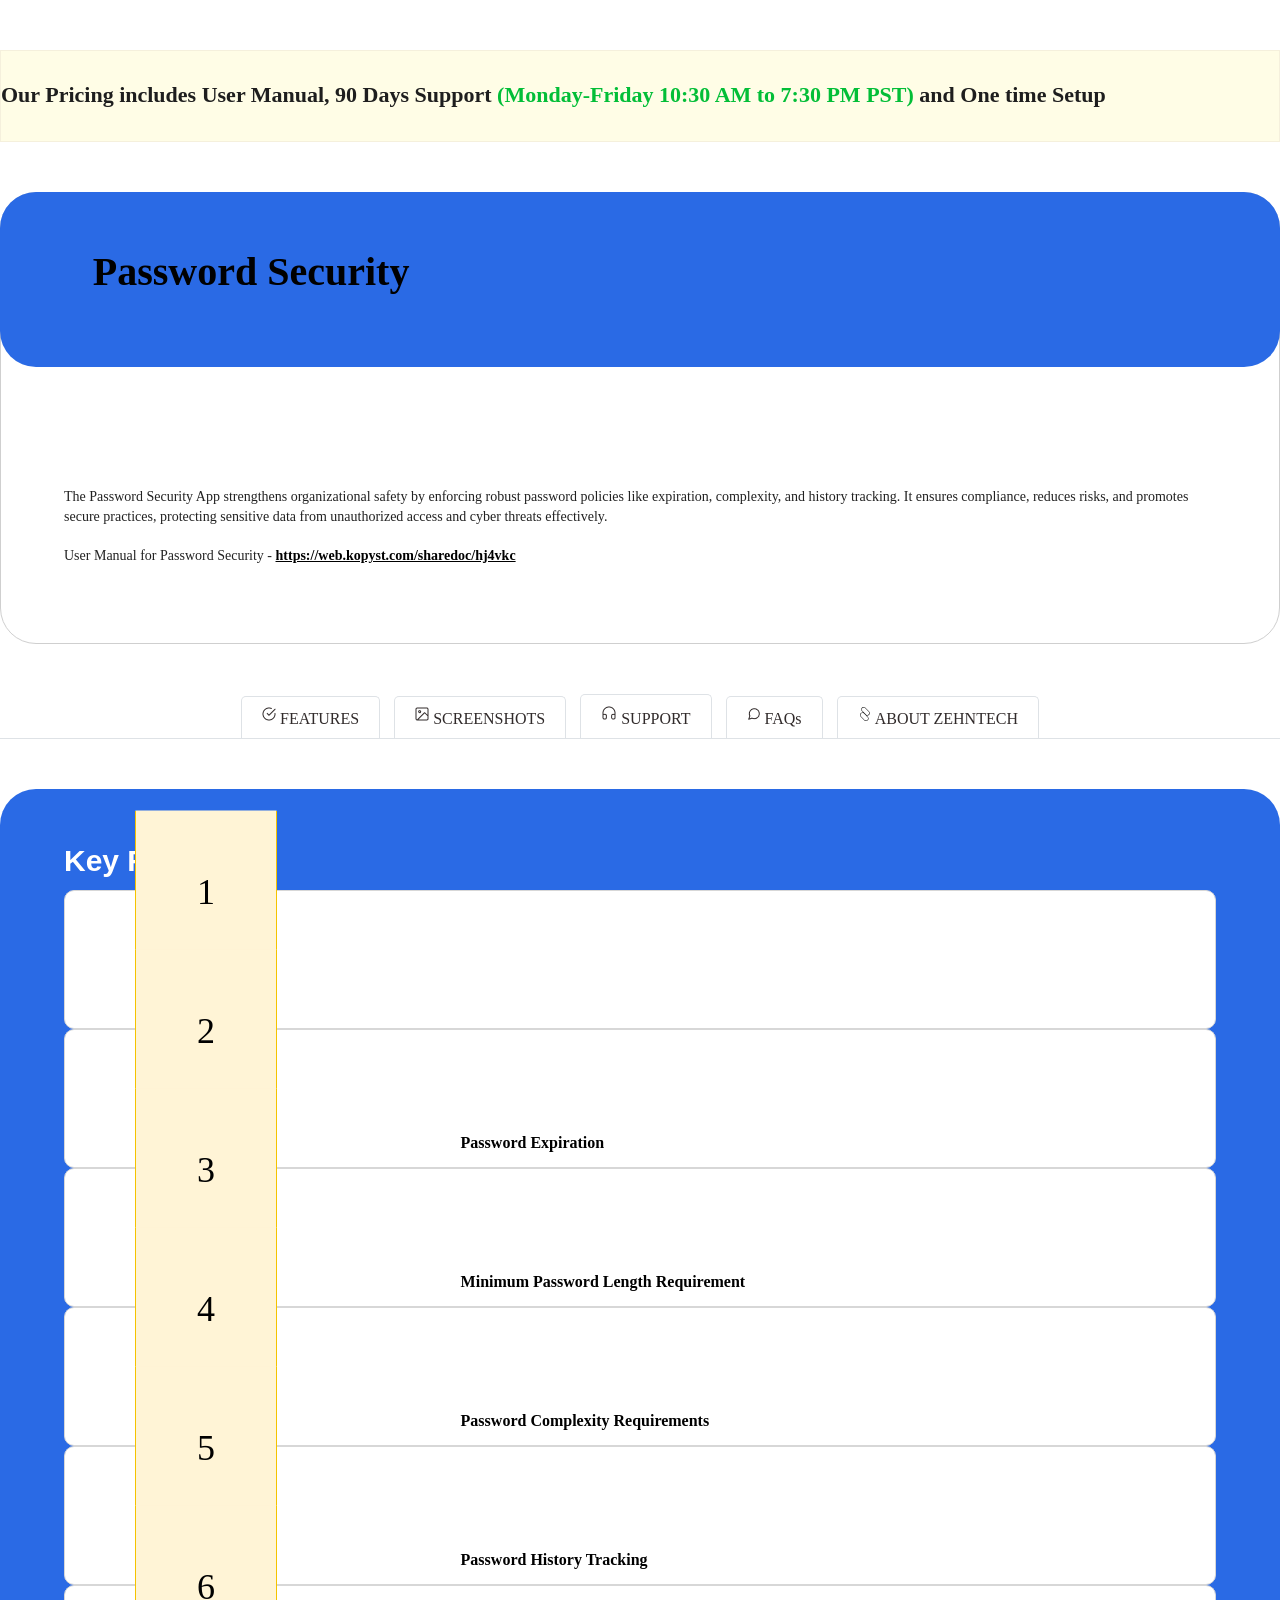
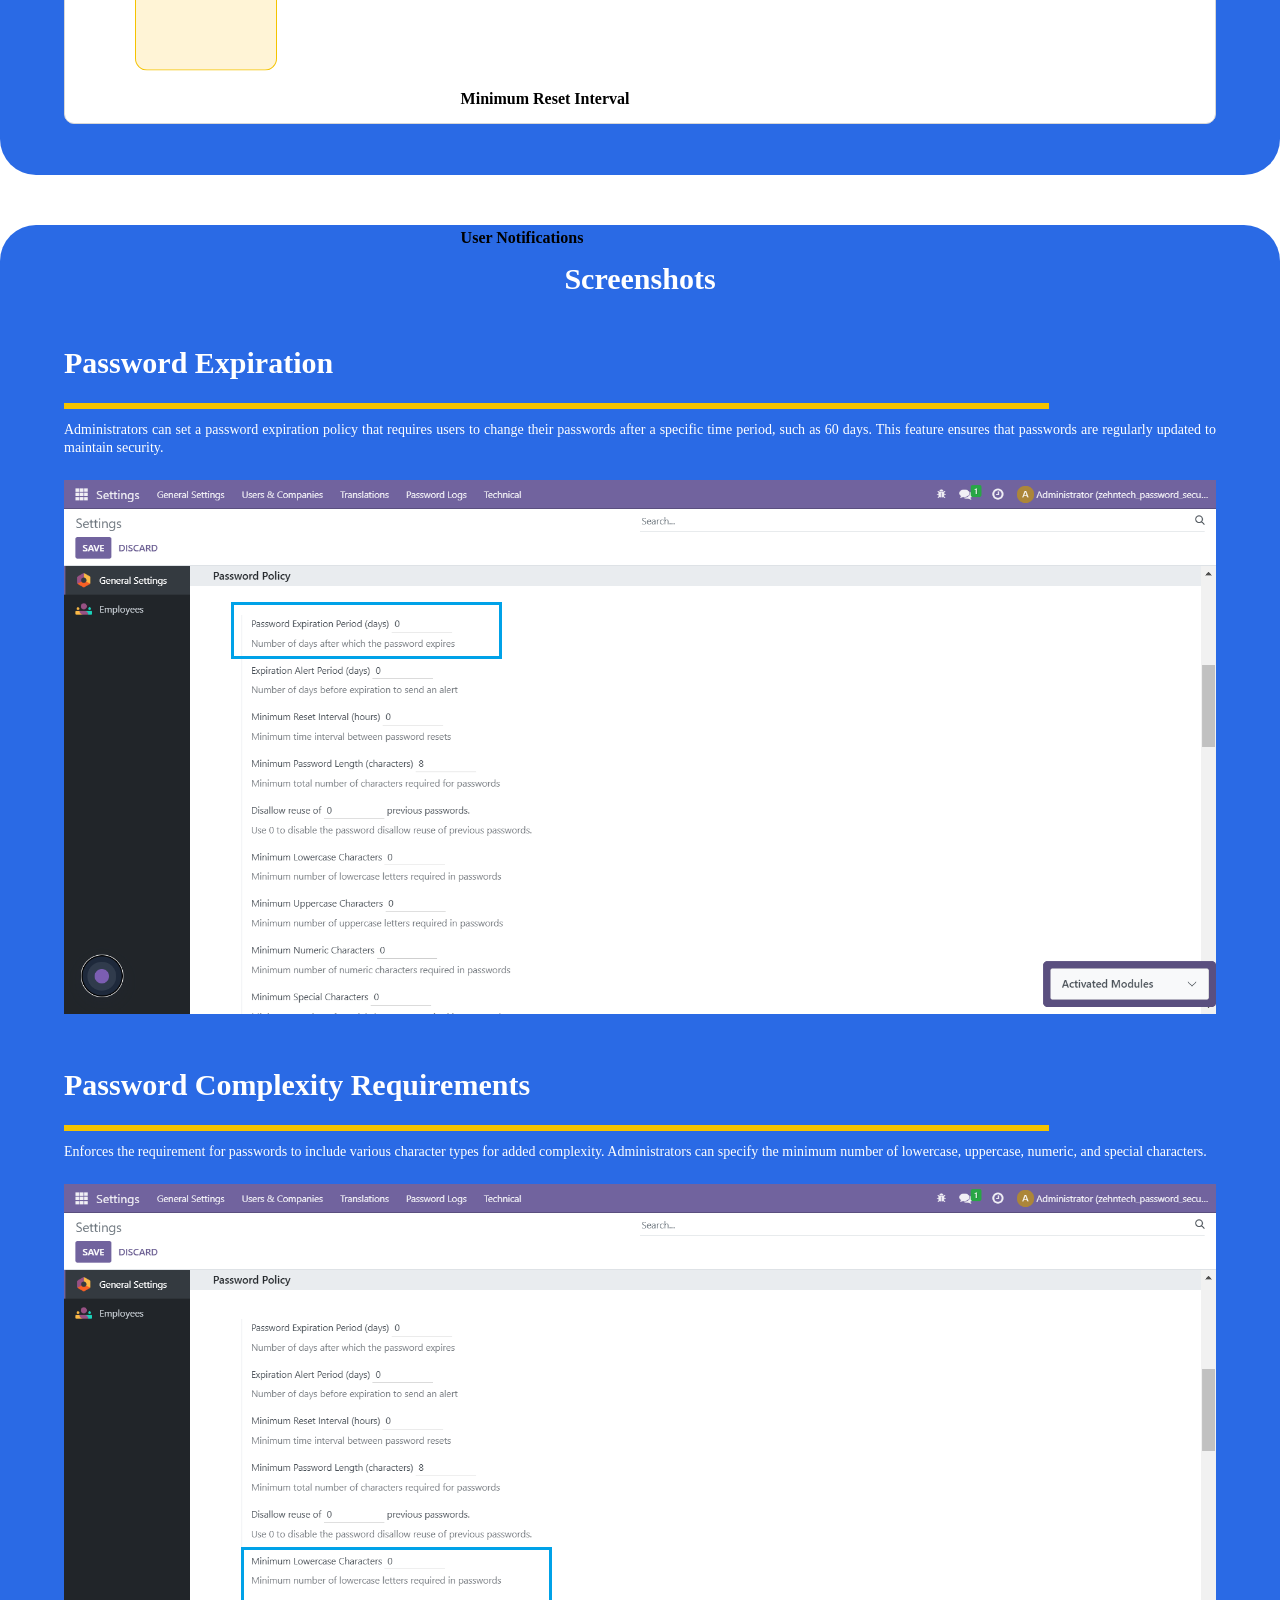
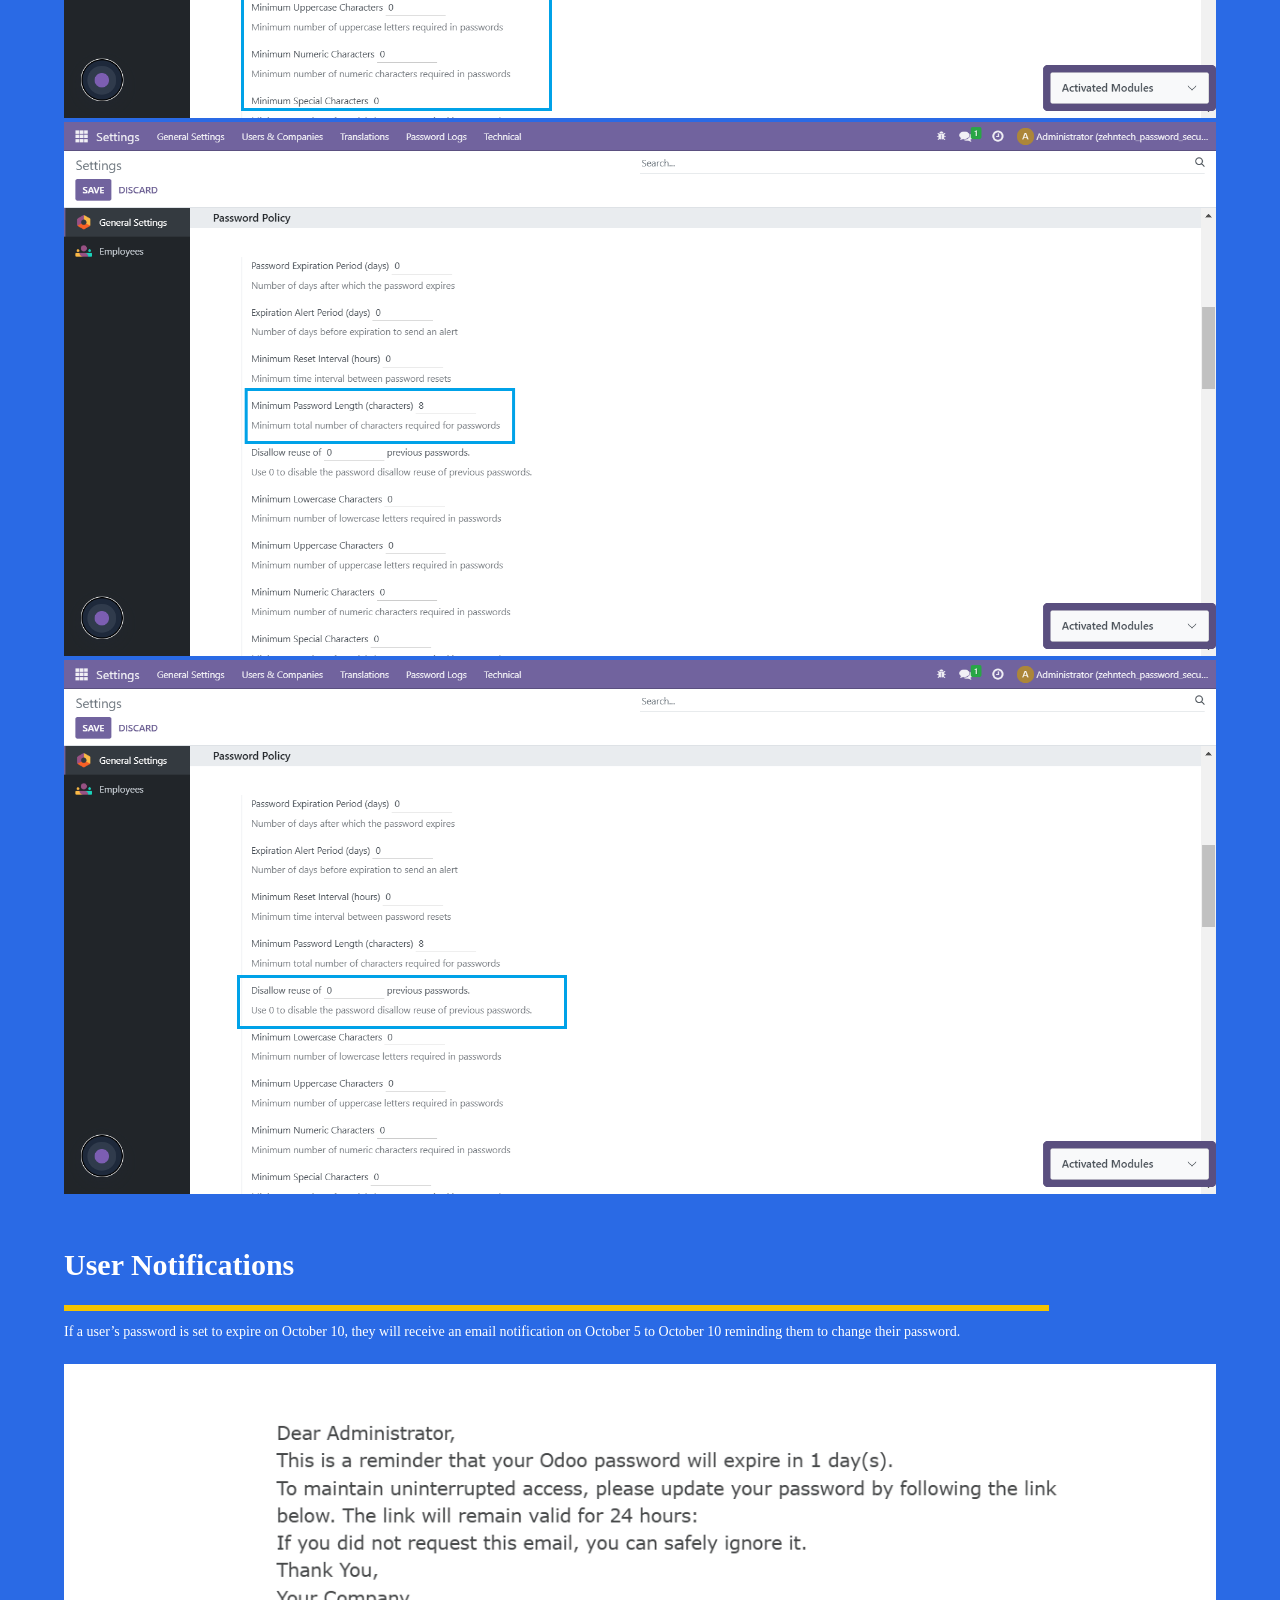
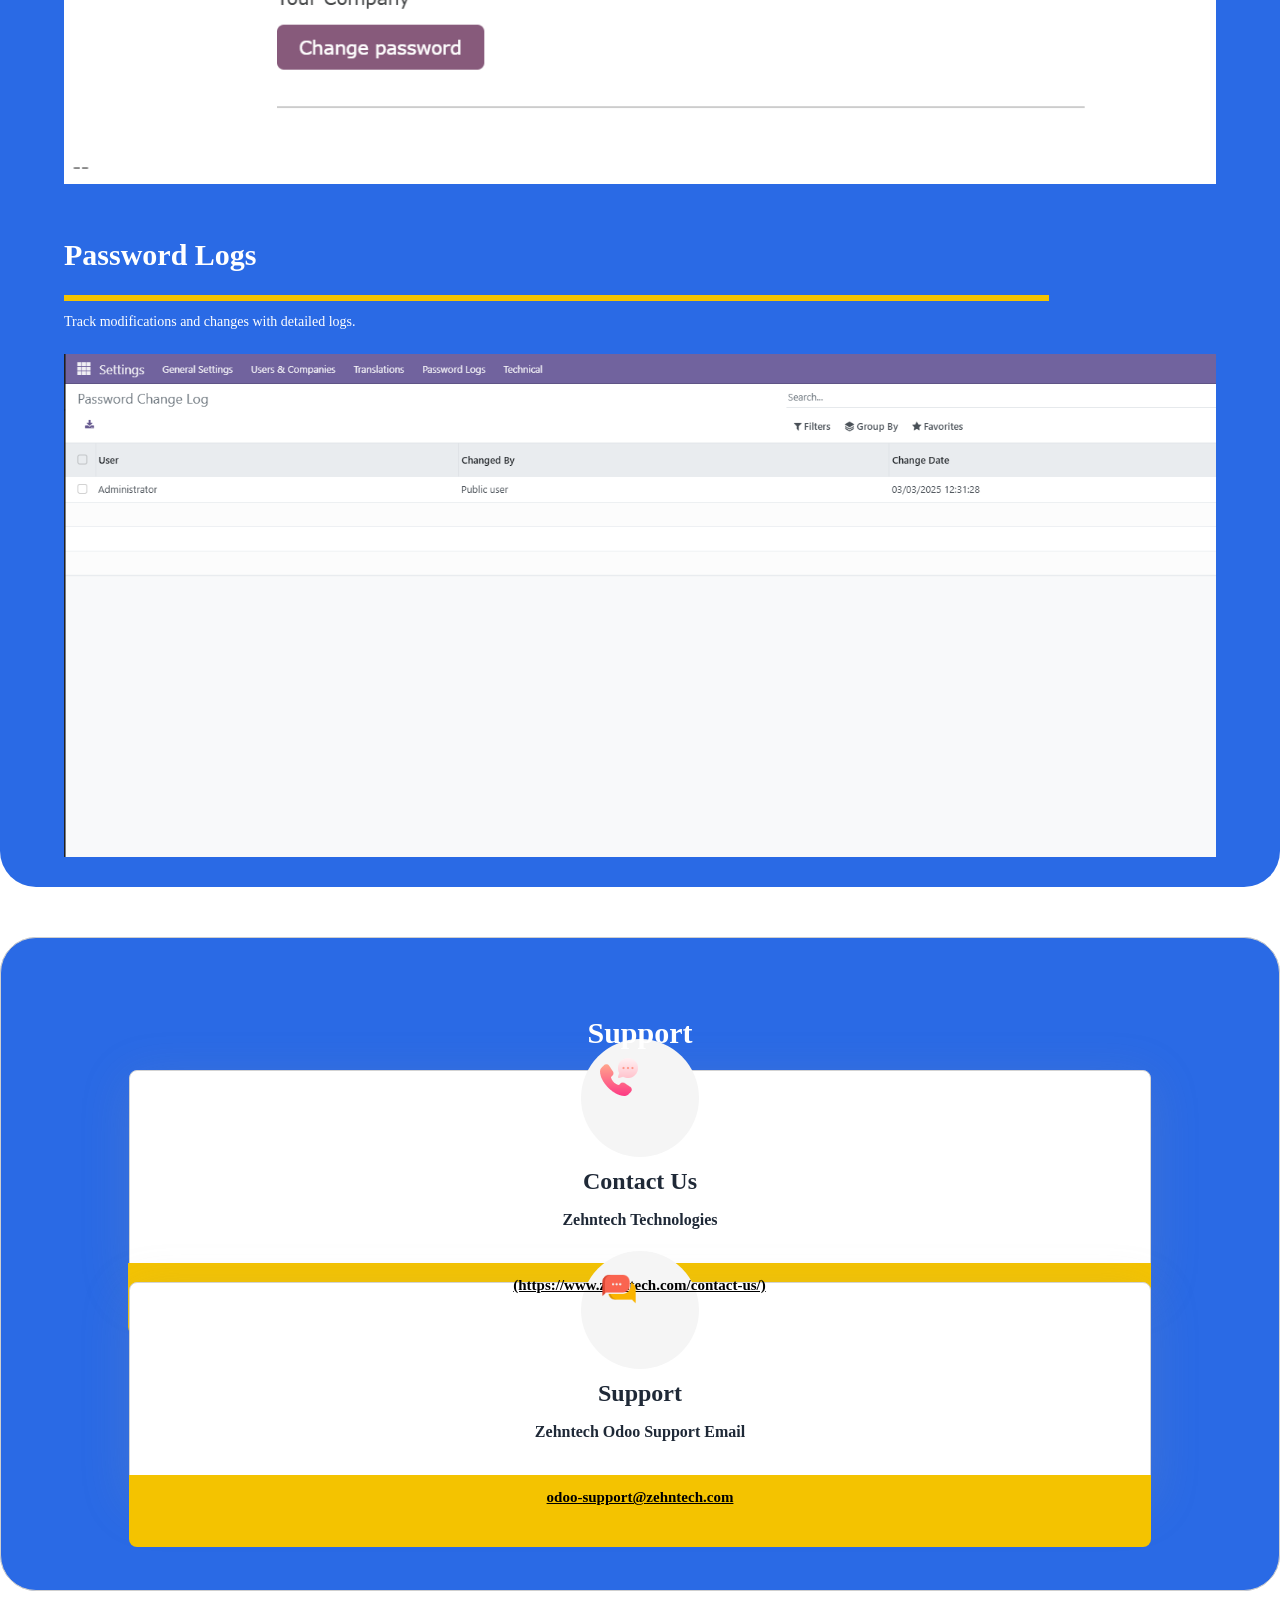
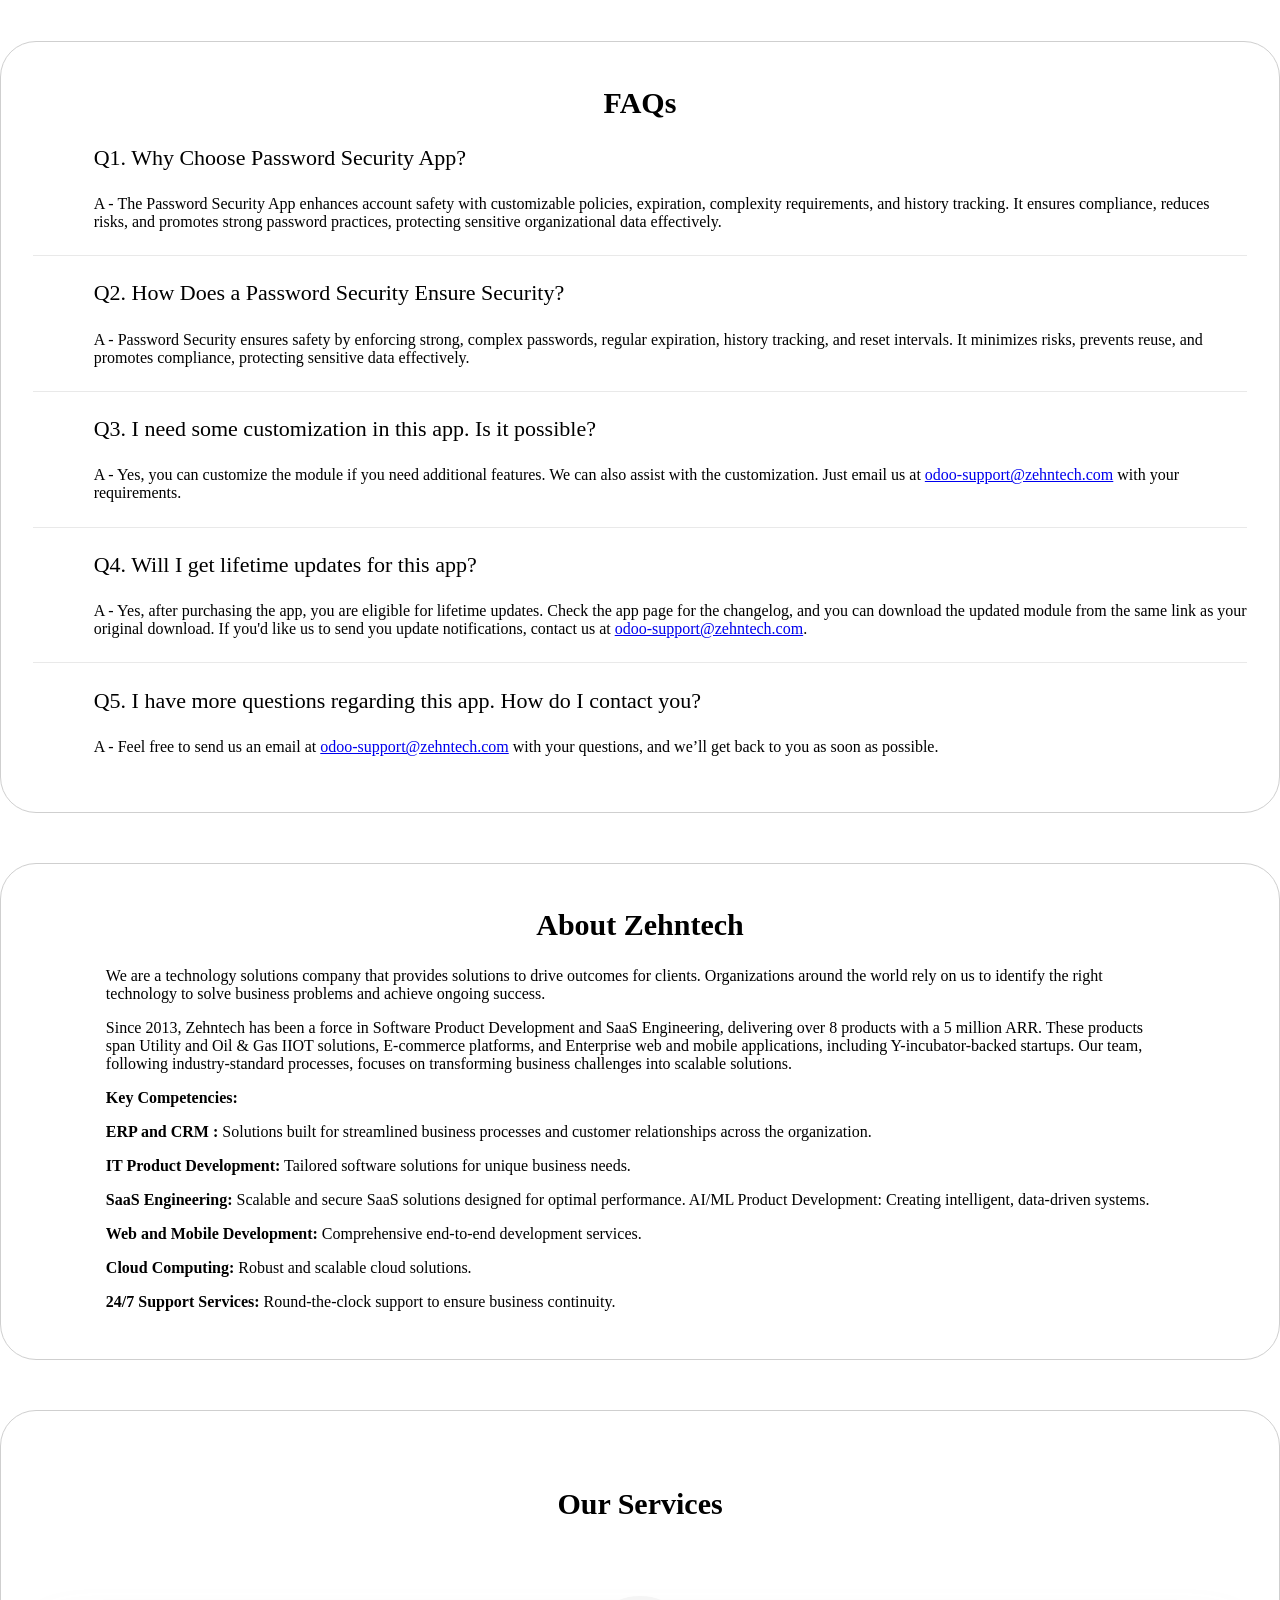
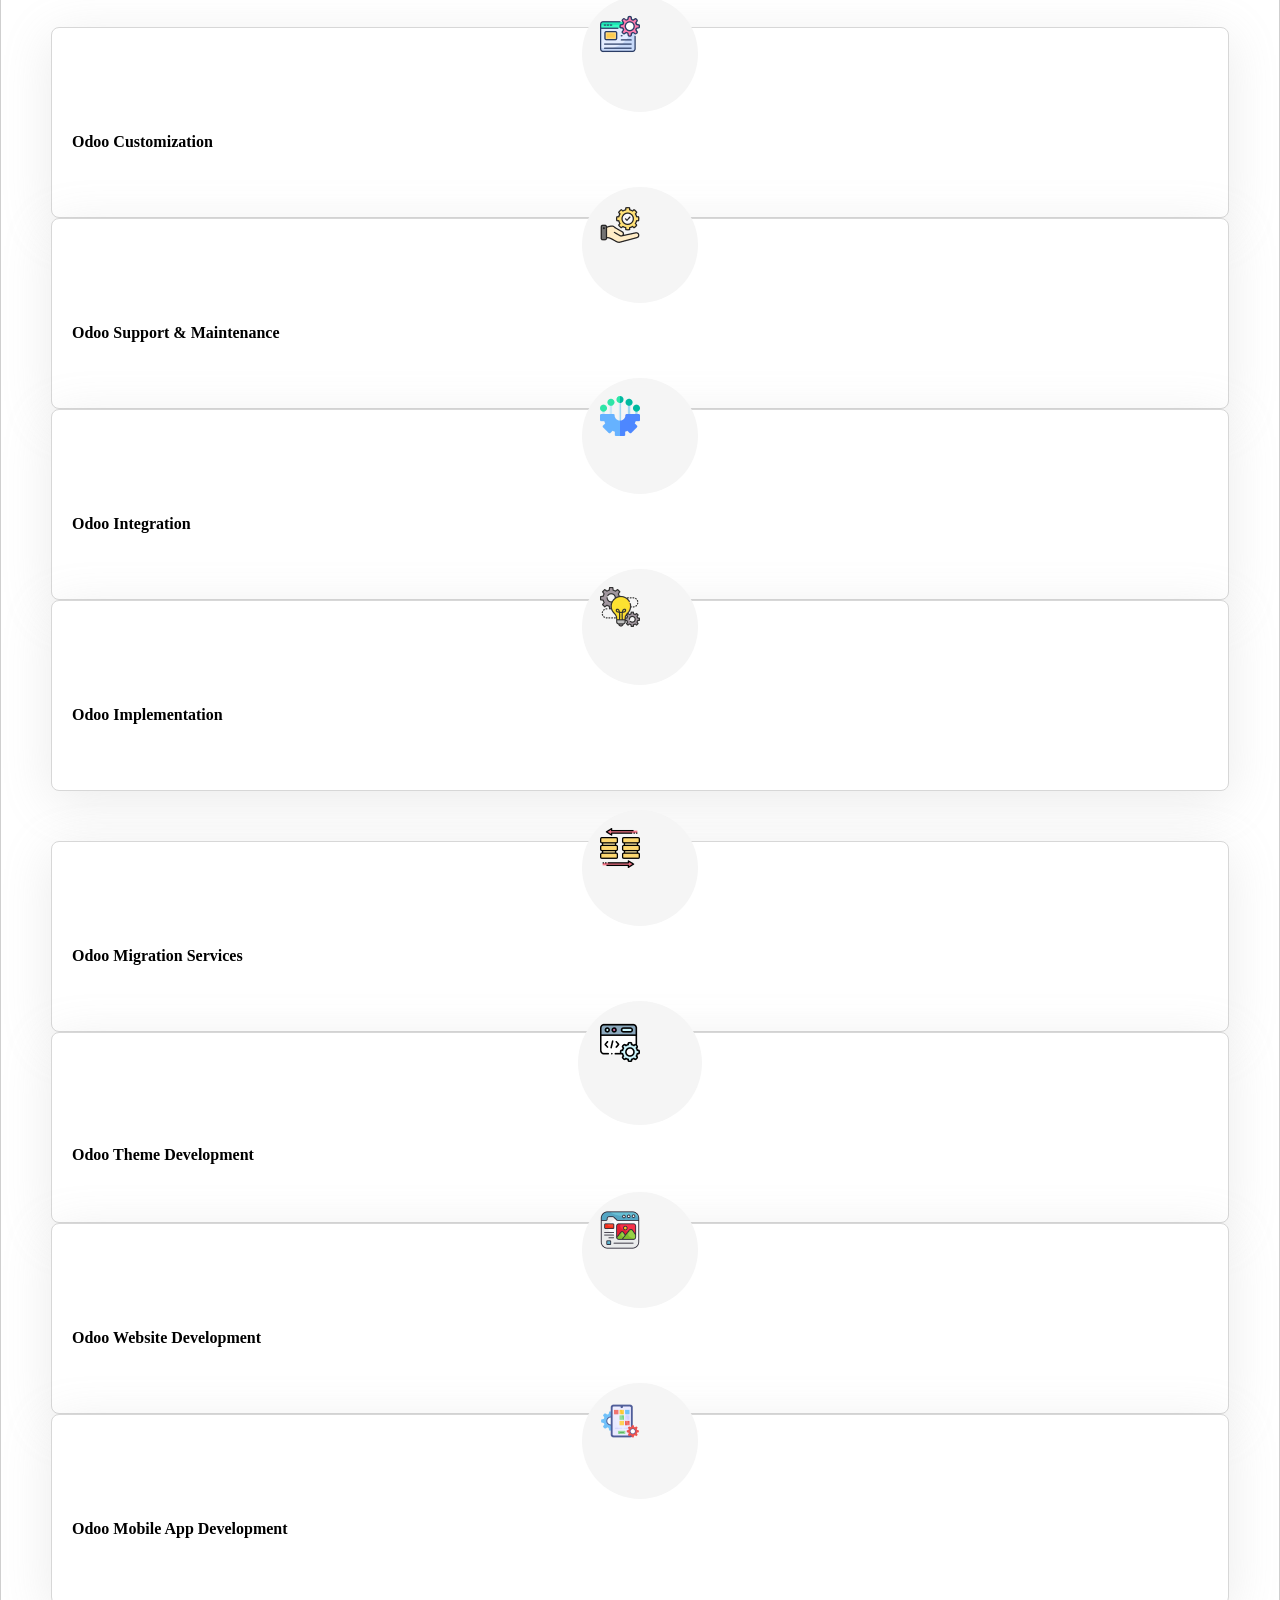
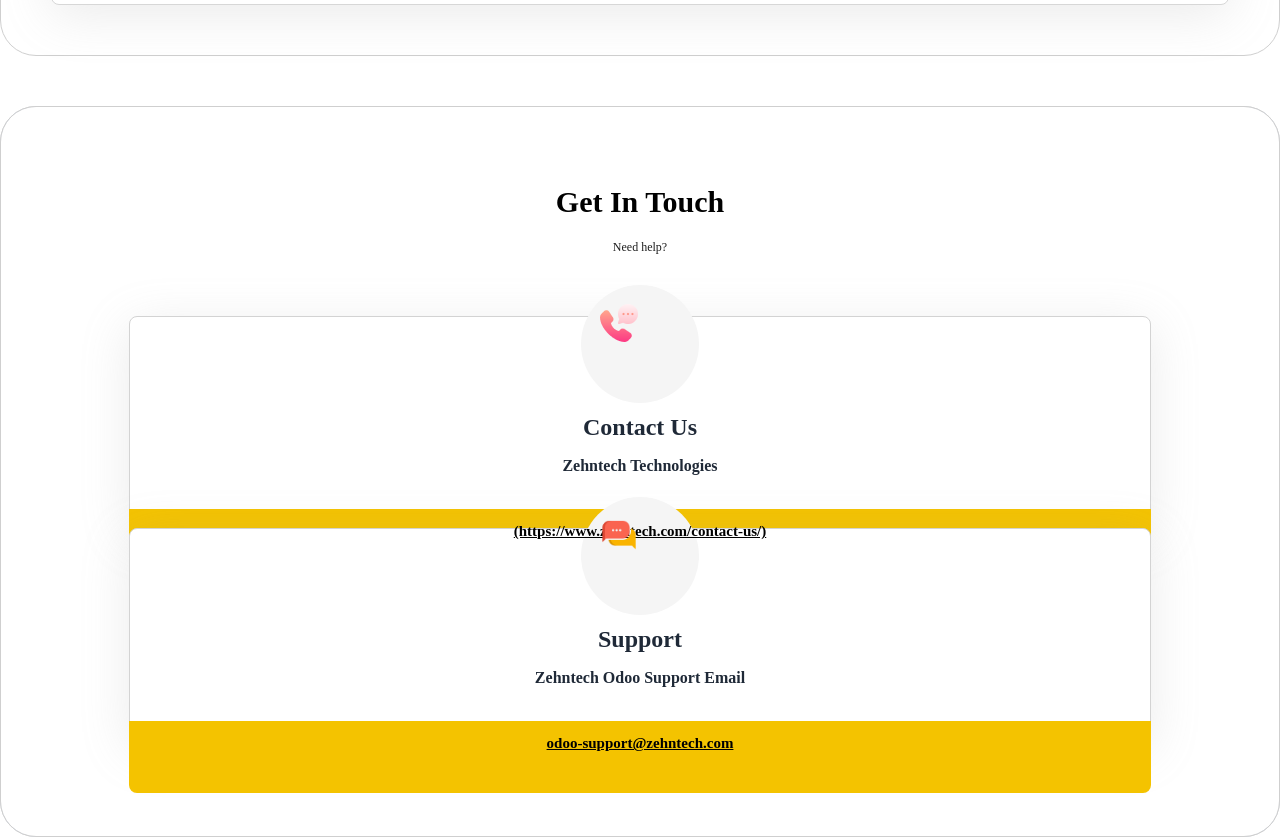
<file: zehntech_password_security/static/description/index.html>
<!DOCTYPE html>
<html lang="en">

<head>
  <meta charset="UTF-8" />
  <meta name="viewport" content="width=device-width, initial-scale=1.0" /> 
 <title>Template</title>
</head>

<body style="margin: 0 auto; padding: 0px">
  <!--Introduction Start-->
  <div class="container" style="margin-top: 50px;">
    <div class="position-relative" style="margin-top: 3%; border: 1px solid #ab95951f; background-color: #FFFDE6; margin-bottom: 1.8rem;">
        <div class="row pb-4 position-relative justify-content-center text-center" style="margin: 25px auto; background-color: #FFFDE6;">
            <h4 class="col-12 col-md-10" style="
                color:#1E1E1E; 
                font-family: Inter; 
                font-size: 1.375rem; 
                font-weight: 600; 
                line-height: 1.6;
                margin-top: 2%; 
                padding-left: 0;">
                Our Pricing includes User Manual, 90 Days Support 
                <span style="
                    color: #02BE37;">
                    (Monday-Friday 10:30 AM to 7:30 PM PST)
                </span> 
                and One time Setup
            </h4>
        </div>
    </div>
  </div>
  <!--Introduction End-->
  
  <div class="container" style="margin-top: 50px;">
    <div class="mb-5 position-relative" style="border: 1px solid #CFCFCF; border-radius: 36px;">
        <div class="row position-relative" style="margin: -1px; background-color: transparent !important; height: auto;">
            <div class="container" style="
                background-color:  #2A6AE5;
                border-radius: 36px;
                padding: 2em;">
                <div class="row">
                    <div class="col-12">
                        <h3 class="text-white" style="
                            font-family: Inter;
                            font-size: 40px;
                            font-weight: 600;
                            margin-top: 2%;
                            padding-left: 5%;
                        ">
                          Password Security
                        </h3>                        
                    </div>
                </div>
            </div>
            <div class="col-12">
                <p class="pt-4" style="
                    color: #222222;
                    font-family: Inter;
                    font-size: 14px;
                    font-weight: 400;
                    line-height: 1.4;
                    padding: 5% 5%;
                    margin-top: 4em;
                ">
                The Password Security App strengthens organizational safety by enforcing robust password policies like expiration, complexity, and history tracking. It ensures compliance, reduces risks, and promotes secure practices, protecting sensitive data from unauthorized access and cyber threats effectively.
                    
                    <br><br>
                    User Manual for Password Security - 
                   <a href="https://web.kopyst.com/sharedoc/hj4vkc" 
                    style="color: #000000; font-family: Inter; font-size: 14px; font-weight: 600;">
                    https://web.kopyst.com/sharedoc/hj4vkc
                    </a>
                </p>
            </div> 
        </div>
    </div> 
  </div>
  
  <!-- Tab Section Start -->
   <div class="container" style="margin-top: 50px;">     
    <div class="tab" style="text-align: center; border-bottom: 1px solid #DEE2E6;">
      <a href="#key_features" class="tablinks" onclick="openCity(event, 'FEATURES')" style="padding: 10px 20px; cursor: pointer; border: 1px solid #DEE2E6;
    border-bottom: none;  color: #312B2B; text-decoration: none; display: inline-block; margin-right: 10px; border-top-left-radius: 5px;
    border-top-right-radius: 5px; text-align: center;"><img src="images/services/features_icon.png" style="margin-bottom: 3px;"> FEATURES</a>
      <a href="#screenshots" class="tablinks" onclick="openCity(event, 'SCREENSHOTS')" style="padding: 10px 20px; cursor: pointer; border: 1px solid #DEE2E6;
    border-bottom: none;  color: #312B2B; text-decoration: none; display: inline-block; margin-right: 10px; border-top-left-radius: 5px;
    border-top-right-radius: 5px; text-align: center;"><img src="images/services/screenshot_icon.png" style="margin-bottom: 3px;"> SCREENSHOTS</a>
      <a href="#supoort" class="tablinks" onclick="openCity(event, 'SUPPORT')" style="padding: 10px 20px; cursor: pointer; border: 1px solid #DEE2E6;
    border-bottom: none;  color: #312B2B; text-decoration: none; display: inline-block;  margin-right: 10px; border-top-left-radius: 5px;
    border-top-right-radius: 5px; text-align: center;"><img src="images/services/support_icon.png" style="margin-bottom: 3px;"> SUPPORT</a>
    <a href="#faq" class="tablinks" onclick="openCity(event, 'FAQ')" style="padding: 10px 20px; cursor: pointer; border: 1px solid #DEE2E6;
    border-bottom: none;  color: #312B2B; text-decoration: none; display: inline-block; margin-right: 10px; border-top-left-radius: 5px;
    border-top-right-radius: 5px; text-align: center;"><img src="images/services/faq_icon.png" style="margin-bottom: 3px;"> FAQs</a>
    <a href="#about_zehntech" class="tablinks" onclick="openCity(event, 'About Zehntech')" style="padding: 10px 20px; cursor: pointer; border: 1px solid #DEE2E6;
    border-bottom: none;  color: #312B2B; text-decoration: none; display: inline-block; border-top-left-radius: 5px;
    border-top-right-radius: 5px; text-align: center;"><img src="images/services/about_zehntech_icon.png" style="margin-bottom: 3px;"> ABOUT ZEHNTECH</a>
    </div>
   </div>
   <!--Tab Section End-->
 <!--Key Features Start-->
<div class="container" style="margin-top: 50px;" id="key_features">
  <div class="mb-5 position-relative" style="background-color: #2A6AE5; border-radius: 36px; padding: 2% 5% 4% 5%">
    <div class="row m-4 justify-content-center pt-4 position-relative">
      <div class="col-12 text-center mb-5">
        <h3 class="t_title card-title" style="
              color: #ffffff;
              font-weight: 600;
              font-family: Inter, sans-serif;
              font-size: 30px;
              margin-bottom: 1%;
            ">
            Key Features
        </h3>
      </div>
      <div class="container p-0">
        <div class="row justify-content-center">
          <div class="col-12 col-sm-6 col-md-4 mb-5">
            <div style="background-color: #ffffff; padding: 10px 20px 10px 50px; border-radius: 10px; height: 117px; display: grid; align-items: center; border: 1px solid #D7D7D7;" class="col-12 position-relative">
              <div style="width: 80px; height: 104px; background-color: #FFF4D6; color: black; display: flex; align-items: center !important; justify-content: center!important;                       
                font-family: Inter;
                font-size: 36px;
                font-weight: 500;
                line-height: 43.57px;
                text-align: center;                      
                left: 8% !important;
                top: 40% !important;
                transform: translateY(-50%) !important;
                border-bottom-right-radius: 12px;
                border-bottom-left-radius: 12px;
                border: 1px solid #F4C300;
                border-top: none;
                padding: 30px;
                margin-top: -8px;
                margin-left: 20px;
              " class="col-md-6 position-absolute">
                  1
              </div>
              <div class="col-md-6 position-relative" style="                            
                    left: 20%;
                    font-family: Inter;
                    font-size: 16px;
                    font-weight: 600;
                    line-height: 19.36px;
                    text-align: left;
                    margin-left: 32%;
                    margin-top: 7%;
                    color: #000000;
                ">
                Password Expiration
              </div>
            </div>
          </div>
          <div class="col-12 col-sm-6 col-md-4 mb-5">
            <div style="background-color: #ffffff; padding: 10px 20px 10px 50px; border-radius: 10px; height: 117px; display: grid; align-items: center; border: 1px solid #D7D7D7;" class="col-12 position-relative">
              <div style="width: 80px; height: 104px; background-color: #FFF4D6; color: black; display: flex; align-items: center !important; justify-content: center !important;                       
                font-family: Inter;
                font-size: 36px;
                font-weight: 500;
                line-height: 43.57px;
                text-align: center;                      
                left: 8% !important;
                top: 40% !important;
                transform: translateY(-50%) !important;
                border-bottom-right-radius: 12px;
                border-bottom-left-radius: 12px;
                border: 1px solid #F4C300;
                border-top: none;
                padding: 30px;
                margin-top: -8px;
                margin-left: 20px;" class="col-md-6 position-absolute">
                  2
              </div>
              <div class="col-md-6 position-relative" style="                            
                    left: 20%;
                    font-family: Inter;
                    font-size: 16px;
                    font-weight: 600;
                    line-height: 19.36px;
                    text-align: left;
                    margin-left: 32%;
                    margin-top: 7%;
                    color: #000000;
                ">
                Minimum Password Length Requirement
              </div>
            </div>
          </div>
          <div class="col-12 col-sm-6 col-md-4 mb-5">
            <div style="background-color: #ffffff; padding: 10px 20px 10px 50px; border-radius: 10px; height: 117px; display: grid; align-items: center; border: 1px solid #D7D7D7;" class="col-12 position-relative">
              <div style="width: 80px; height: 104px; background-color: #FFF4D6; color: black; display: flex; align-items: center; justify-content: center;                       
                font-family: Inter;
                font-size: 36px;
                font-weight: 500;
                line-height: 43.57px;
                text-align: center;                    
                left: 8%;
                top: 40%;
                transform: translateY(-50%);
                border-bottom-right-radius: 12px;
                border-bottom-left-radius: 12px;
                border: 1px solid #F4C300;
                border-top: none;
                padding: 30px;
                margin-top: -8px;
                margin-left: 20px;" class="col-md-6   position-absolute">
                  3
              </div>
              <div class="col-md-6 position-relative" style="                           
                    left: 20%;
                    font-family: Inter;
                    font-size: 16px;
                    font-weight: 600;
                    line-height: 19.36px;
                    text-align: left;
                    margin-left: 32%;
                    margin-top: 7%;
                    color: #000000;
                ">
                Password Complexity Requirements
              </div>
            </div>
          </div> 
          <div class="col-12 col-sm-6 col-md-4 mb-5">
            <div style="background-color: #ffffff; padding: 10px 20px 10px 50px; border-radius: 10px; height: 117px; display: grid; align-items: center; border: 1px solid #D7D7D7;" class="col-12 position-relative">
              <div style="width: 80px; height: 104px; background-color: #FFF4D6; color: black; display: flex; align-items: center; justify-content: center;                       
                font-family: Inter;
                font-size: 36px;
                font-weight: 500;
                line-height: 43.57px;
                text-align: center;
                left: 8%;
                top: 40%;
                transform: translateY(-50%);
                border-bottom-right-radius: 12px;
                border-bottom-left-radius: 12px;
                border: 1px solid #F4C300;
                border-top: none;
                padding: 30px;
                margin-top: -8px;
                margin-left: 20px;" class="col-md-6 position-absolute">
                  4
              </div>
              <div class="col-md-6 position-relative" style="                            
                    left: 20%;
                    font-family: Inter;
                    font-size: 16px;
                    font-weight: 600;
                    line-height: 19.36px;
                    text-align: left;
                    margin-left: 32%;
                    margin-top: 7%;
                    color: #000000;
                ">
                Password History Tracking
              </div>
            </div>
          </div> 
          <div class="col-12 col-sm-6 col-md-4 mb-5">
            <div style="background-color: #ffffff; padding: 10px 20px 10px 50px; border-radius: 10px; height: 117px; display: grid; align-items: center; border: 1px solid #D7D7D7;" class="col-12 position-relative">
              <div style="width: 80px; height: 104px; background-color: #FFF4D6; color: black; display: flex; align-items: center; justify-content: center;                       
                font-family: Inter;
                font-size: 36px;
                font-weight: 500;
                line-height: 43.57px;
                text-align: center;
                left: 8%;
                top: 40%;
                transform: translateY(-50%);
                border-bottom-right-radius: 12px;
                border-bottom-left-radius: 12px;
                border: 1px solid #F4C300;
                border-top: none;
                padding: 30px;
                margin-top: -8px;
                margin-left: 20px;" class="col-md-6 position-absolute">
                  5
              </div>
              <div class="col-md-6 position-relative" style="                            
                    left: 20%;
                    font-family: Inter;
                    font-size: 16px;
                    font-weight: 600;
                    line-height: 19.36px;
                    text-align: left;
                    margin-left: 32%;
                    margin-top: 7%;
                    color: #000000;
                ">
                Minimum Reset Interval
              </div>
            </div>
          </div>
          <div class="col-12 col-sm-6 col-md-4 mb-5">
            <div style="background-color: #ffffff; padding: 10px 20px 10px 50px; border-radius: 10px; height: 117px; display: grid; align-items: center; border: 1px solid #D7D7D7;" class="col-12 position-relative">
              <div style="width: 80px; height: 104px; background-color: #FFF4D6; color: black; display: flex; align-items: center !important; justify-content: center!important;                       
                font-family: Inter;
                font-size: 36px;
                font-weight: 500;
                line-height: 43.57px;
                text-align: center;                      
                left: 8% !important;
                top: 40% !important;
                transform: translateY(-50%) !important;
                border-bottom-right-radius: 12px;
                border-bottom-left-radius: 12px;
                border: 1px solid #F4C300;
                border-top: none;
                padding: 30px;
                margin-top: -8px;
                margin-left: 20px;
              " class="col-md-6 position-absolute">
                6
              </div>
              <div class="col-md-6 position-relative" style="                            
                    left: 20%;
                    font-family: Inter;
                    font-size: 16px;
                    font-weight: 600;
                    line-height: 19.36px;
                    text-align: left;
                    margin-left: 32%;
                    margin-top: 7%;
                    color: #000000;
                ">
                User Notifications
              </div>
            </div>
          </div>
        </div> 
      </div>
    </div>      
  </div>      
</div>


  <!--Key Features End-->

  <!--Screenshot Section Start-->
  <div class="container" style="margin-top: 50px;" id="screenshots">   
    <div class="mb-5 position-relative" style="background-color: #2A6AE5;  border-radius: 36px; padding: 2% 5%;">
        <div class="row m-4 justify-content-center pt-4 position-relative">
          <div class="col-md-12">
            <h3 style="
                  color: #ffffff;
                  font-weight: 700;
                  font-family: Inter;
                  font-size: 30px;
                  margin-bottom: 2%;
                  text-align: center;
                  margin-top: 1%;
                ">
              Screenshots
            </h3>            
            <div class="col-12 mt-5">
              <div class="row" style="background: transparent; margin-top: 50px;">
                <div class="col-sm-4">
                    <h2 style="
                      color: #ffffff;
                      font-weight: 600;
                      font-family: Inter;
                      font-size: 30px;
                      margin-bottom: 2%;
                      text-align: left;
                      margin-top: 1%;                      
                      width: fit-content;
                    ">
                    Password Expiration
                    </h2>
                    <span class="position-relative" style="
                      content: '';
                      display: block;                     
                      width: 85%;
                      border: 3px solid #F4C300;
                      margin-top: 8px;
                      "></span>
                </div>
                <div class="col-sm-8">
                    <p style="
                      color: #ffffff;
                      font-weight: 400;
                      font-family: Inter;
                      font-size: 14px;
                      margin-bottom: 2%;
                      text-align:justify;
                      line-height: 18.34px;
                      margin-top: 1%;
                    ">
                    Administrators can set a password expiration policy that requires users to change their passwords after a specific time period, such as 60 days. This feature ensures that passwords are regularly updated to maintain security.
                    
                    </p>
                </div>
              </div>
              <div class="row mt-5">
                <div class="col-12">
                    <img src="images/password_expiration.png" alt="Password Expiration" style="width: 100%; height: 100%; text-align: center;">
                </div>
              </div>
            </div>
            <div class="col-12 mt-5">
              <div class="row" style="background: transparent; margin-top: 50px;">
                <div class="col-sm-4">
                    <h2 style="
                      color: #ffffff;
                      font-weight: 600;
                      font-family: Inter;
                      font-size: 30px;
                      margin-bottom: 2%;
                      text-align: left;
                      margin-top: 1%;                     
                      width: fit-content;
                    ">
                    Password Complexity Requirements
                    
                    </h2>
                    <span class="position-relative" style="
                      content: '';
                      display: block;                      
                      width: 85%;
                      border: 3px solid #F4C300;
                      margin-top: 8px;
                      "></span>
                </div>
                <div class="col-sm-8">
                  <p style="
                    color: #ffffff;
                    font-weight: 400;
                    font-family: Inter;
                    font-size: 14px;
                    margin-bottom: 2%;
                    text-align:justify;
                    line-height: 18.34px;
                    margin-top: 1%;
                  ">
                  Enforces the requirement for passwords to include various character types for added complexity. Administrators can specify the minimum number of lowercase, uppercase, numeric, and special characters.
                  </p>
              </div>
            </div>
            <div class="row mt-5">
              <div class="col-12">
                  <img src="images/password_complexity.png" alt="Password Complexity" style="width: 100%; height: 100%; text-align: center;">
              </div>
            </div>
            <div class="row mt-5">
              <div class="col-12">
                  <img src="images/minimum_length.png" alt="Minimum length" style="width: 100%; height: 100%; text-align: center;">
              </div>
            </div>
            <div class="row mt-5">
              <div class="col-12">
                  <img src="images/password_history.png" alt="Password History" style="width: 100%; height: 100%; text-align: center;">
              </div>
            </div>
          </div>
                 
            <div class="col-12 mt-5">
              <div class="row" style="background: transparent; margin-top: 50px;">
                <div class="col-sm-4">
                    <h2 style="
                      color: #ffffff;
                      font-weight: 600;
                      font-family: Inter;
                      font-size: 30px;
                      margin-bottom: 2%;
                      text-align: left;
                      margin-top: 1%;                      
                      width: fit-content;
                    ">
                    User Notifications 
                    </h2>
                    <span class="position-relative" style="
                    content: '';
                    display: block;
                    width: 85%;
                    border: 3px solid #F4C300;
                    margin-top: 8px;
                    "></span>
                </div>
                <div class="col-sm-8">
                    <p style="
                      color: #ffffff;
                      font-weight: 400;
                      font-family: Inter;
                      font-size: 14px;
                      margin-bottom: 2%;
                      text-align:justify;
                      line-height: 18.34px;
                      margin-top: 1%;
                    ">
                    If a user’s password is set to expire on October 10, they will receive an email notification on October 5 to October 10 reminding them to change their password.
                    </p>
                </div>
              </div>
              <div class="row mt-5">
                <div class="col-12">
                    <img src="images/user_notification.png" alt="User Notification" style="width: 100%; height: 100%; text-align: center;">
                </div>
              </div>
            
            <div class="col-12 mt-5">
              <div class="row" style="background: transparent; margin-top: 50px;">
                <div class="col-sm-4">
                    <h2 style="
                      color: #ffffff;
                      font-weight: 600;
                      font-family: Inter;
                      font-size: 30px;
                      margin-bottom: 2%;
                      text-align: left;
                      margin-top: 1%;                      
                      width: fit-content;
                    ">
                     Password Logs 
                    </h2>
                    <span class="position-relative" style="
                    content: '';
                    display: block;
                    width: 85%;
                    border: 3px solid #F4C300;
                    margin-top: 8px;
                    "></span>
                </div>
                <div class="col-sm-8">
                    <p style="
                      color: #ffffff;
                      font-weight: 400;
                      font-family: Inter;
                      font-size: 14px;
                      margin-bottom: 2%;
                      text-align:justify;
                      line-height: 18.34px;
                      margin-top: 1%;
                    ">
                    Track modifications and changes with detailed logs.
                    </p>
                </div>
              </div>
              <div class="row mt-5">
                <div class="col-12">
                    <img src="images/logs.png" alt="Logs" style="width: 100%; height: 100%; text-align: center;">
                </div>
              </div>
            </div>
          </div>
        </div>
    </div>
  </div>
  <!--Screenshot Section End-->

   <!-- Support Section Starts  -->
   <div class="container" style="margin-top: 50px;" id="supoort">
    <div class="mb-5 position-relative" style="border: 1px solid #CFCFCF; border-radius: 36px; background-color: #2A6AE5;">
        <div class="row position-relative" style="margin: -1px; background-color: transparent !important">
          <div class="container" style="border-radius: 36px; border: 1px solid #CFCFCF; padding: 8em 8em 6em 8em; background-color: #2A6AE5;">
            <div class="row mb-5">
                <div class="col-12"> 
                    <h1 style="font-weight: bold; font-size: 30px; text-align: center; margin-top: -50px; color: #ffffff;">Support</h1>
                </div>
            </div>
            <div class="row justify-content-center">
                <div class="col-sm-6 mb-4">
                    <div style="height:170px; border: 1px solid lightgray; border-radius: 8px; padding-top: 20px; padding-bottom: 20px; background-color: #ffffff; box-shadow: 0px 10px 50px 0px #9B9B9B33;">
                        <div>
                            <span  class="position-relative" style="width: 80px;
                            height: 80px;
                            border-radius: 50%;
                            background-color: #F5F5F5;
                            padding: 19px;
                            top: -62px;                            
                            display: block;
                            margin: 0 auto;
                            margin-top: -52px;"> 
                            <img src="images/services/contact.png" alt="contact" class="position-relative" style="top: 11px;
                            left: 10px;                            
                            width: 38px;"></span>
                        </div>
                        <h4 class="t_title" style="
                                color: #1f2937;
                                font-family: Inter;
                                font-size: 24px;
                                font-style: normal;
                                font-weight: 600;
                                line-height: normal;
                                margin-bottom: 10px;
                                text-align: center;
                                margin-top: 11px;
                            ">
                            Contact Us
                        </h4>
                        <p style="color: #1f2937; font-weight: 600; text-align: center;">
                            Zehntech Technologies
                        </p> <br/>
                            <a style="background-color: #F4C300;
                                font-family: Inter;
                                font-size: 15px;
                                font-style: normal;
                                font-weight: 600;
                                line-height: 136.151%;
                                height: 48px;
                                text-align: center;
                                border-bottom-left-radius: 8px;
                                border-bottom-right-radius: 8px;
                                margin-left: -2px;
                                margin-right: -1px; 
                                padding: 12px;
                                display: grid;
                                color: #000000;
                                " href="https://www.zehntech.com/contact-us/"
                            target="_blank">(https://www.zehntech.com/contact-us/)
                            </a>
                    </div>
                </div>

                <div class="col-sm-6 mb-4">
                    <div style="height:170px; border: 1px solid lightgray; border-radius: 8px; padding-top: 20px; padding-bottom: 20px; background-color: #ffffff; box-shadow: 0px 10px 50px 0px #9B9B9B33;">
                        <div>
                            <span class="position-relative" style="width: 80px;
                            height: 80px;
                            border-radius: 50%;
                            background-color: #F5F5F5;
                            padding: 19px;
                            top: -62px;                            
                            display: block;
                            margin: 0 auto;
                            margin-top: -52px;"> 
                            <img src="images/services/support.png" alt="support" class="position-relative" style="top: 11px;
                            left: 10px;                            
                            width: 38px;"></span>
                        </div>
                        <h4 class="t_title" style="
                                color: #1f2937;
                                font-family: Inter;
                                font-size: 24px;
                                font-style: normal;
                                font-weight: 600;
                                line-height: normal;
                                margin-bottom: 10px;
                                text-align: center;
                                margin-top: 11px;                                                     
                              ">
                            Support
                        </h4>
                        <p style="color: #1f2937; font-weight: 600; text-align: center;">
                            Zehntech Odoo Support Email 
                        </p> <br/>
                        <a style=" background-color: #F4C300;
                        font-family: Inter;
                        font-size: 15px;
                        font-style: normal;
                        font-weight: 600;
                        line-height: 136.151%;
                        height: 48px;
                        text-align: center;
                        border-bottom-left-radius: 8px;
                        border-bottom-right-radius: 8px;
                        margin-left: -1px;
                        margin-right: -1px; 
                        padding: 12px;
                        display: grid;
                        color: #000000;
                        " href="mailto:odoo-support@zehntech.com" target="_blank">
                        odoo-support@zehntech.com
      </a>
                    </div>
                </div>

            </div>
        </div>
        </div>
        
    </div>
  </div>
  <!-- Support Section end  -->
<!--FAQs start-->
<div class="container" style="margin-top: 50px; " id="faq">
  <div class="position-relative" style="               
                border-radius: 36px;
                padding: 2em;
                border: 1px solid #CFCFCF;
                ">
                <h3 style="
                color: #000000;
                font-weight: 700;
                font-family: Inter;
                font-size: 30px;
                margin-bottom: 2%;
                text-align: center;
                margin-top: 1%;
              ">
               FAQs
              </h3>
    <div class="row">        
        <div class="col-12" style="border-bottom: 1px solid #e9e9e9;">
          <h3 style="
              font-family: Inter;
              font-size: 22px;
              font-weight: 500;
              margin-top: 2%;
              padding-left: 5%;
          ">
            Q1. Why Choose Password Security App?
          </h3>  
          <p style="font-family: Inter;
          font-size: 16px;
          font-weight: 400;
          margin-top: 2%;
          padding-left: 5%;
          margin-bottom: 2%;
          ">A - The Password Security App enhances account safety with customizable policies, expiration, complexity requirements, and history tracking. It ensures compliance, reduces risks, and promotes strong password practices, protecting sensitive organizational data effectively.</p>
        </div>
        <div class="col-12" style="border-bottom: 1px solid #e9e9e9;">
          <h3 style="
              font-family: Inter;
              font-size: 22px;
              font-weight: 500;
              margin-top: 2%;
              padding-left: 5%;
          ">
            Q2.  How Does a Password Security Ensure Security?
          </h3>  
          <p style="font-family: Inter;
          font-size: 16px;
          font-weight: 400;
          margin-top: 2%;
          padding-left: 5%;
          margin-bottom: 2%;
          ">A - Password Security ensures safety by enforcing strong, complex passwords, regular expiration, history tracking, and reset intervals. It minimizes risks, prevents reuse, and promotes compliance, protecting sensitive data effectively.</p>                      
        </div>
        <div class="col-12" style="border-bottom: 1px solid #e9e9e9;">
          <h3 style="
              font-family: Inter;
              font-size: 22px;
              font-weight: 500;
              margin-top: 2%;
              padding-left: 5%;
          ">
            Q3. I need some customization in this app. Is it possible?
          </h3>  
          <p style="font-family: Inter;
          font-size: 16px;
          font-weight: 400;
          margin-top: 2%;
          padding-left: 5%;
          margin-bottom: 2%;
          ">A - Yes, you can customize the module if you need additional features. We can also assist with the customization. Just email us at <a href="mailto:odoo-support@zehntech.com">odoo-support@zehntech.com</a> with your requirements.
          </p>                      
        </div>  
        <div class="col-12" style="border-bottom: 1px solid #e9e9e9;">
          <h3 style="
              font-family: Inter;
              font-size: 22px;
              font-weight: 500;
              margin-top: 2%;
              padding-left: 5%;
          ">
            Q4. Will I get lifetime updates for this app?
          </h3>  
          <p style="font-family: Inter;
          font-size: 16px;
          font-weight: 400;
          margin-top: 2%;
          padding-left: 5%;
          margin-bottom: 2%;
          ">A - Yes, after purchasing the app, you are eligible for lifetime updates. Check the app page for the changelog, and you can download the updated module from the same link as your original download. If you'd like us to send you update notifications, contact us at <a href="mailto:odoo-support@zehntech.com">odoo-support@zehntech.com</a>.
          </p>             
        </div>
        <div class="col-12">
          <h3 style="
              font-family: Inter;
              font-size: 22px;
              font-weight: 500;
              margin-top: 2%;
              padding-left: 5%;
          ">
            Q5. I have more questions regarding this app. How do I contact you?
          </h3>  
          <p style="font-family: Inter;
          font-size: 16px;
          font-weight: 400;
          margin-top: 2%;
          padding-left: 5%;
          margin-bottom: 2%;
          ">A - Feel free to send us an email at <a href="mailto:odoo-support@zehntech.com">odoo-support@zehntech.com</a> with your questions, and we’ll get back to you as soon as possible.
          </p>                      
        </div>     
    </div>
  </div>
</div>
<!--FAQs End-->
<!--About Zehntech Start-->
<div class="container" style="margin-top: 50px;" id="about_zehntech">
  <div class="position-relative" style="               
                border-radius: 36px;
                padding: 2em;
                border: 1px solid #CFCFCF;
                border-radius: 36px;
                ">
                <h3 style="
                color: #000000;
                font-weight: 700;
                font-family: Inter;
                font-size: 30px;
                margin-bottom: 2%;
                text-align: center;
                margin-top: 1%;
              ">
               About Zehntech
              </h3>
    <div class="row">        
        <div class="col-12 pb-4" style="padding: 0% 6%;">
          <p style="font-family: Inter; font-size: 16px; font-weight: 400; ">We are a technology solutions company that provides solutions to drive outcomes for clients. Organizations around the world rely on us to identify the right technology to solve business problems and achieve ongoing success.</p>
          <p style="font-family: Inter; font-size: 16px; font-weight: 400; ">Since 2013, Zehntech has been a force in Software Product Development and SaaS Engineering, delivering over 8 products with a 5 million ARR. These products span Utility and Oil & Gas IIOT solutions, E-commerce platforms, and Enterprise web and mobile applications, including Y-incubator-backed startups. Our team, following industry-standard processes, focuses on transforming business challenges into scalable solutions.</p>
          <p style="font-family: Inter; font-size: 16px; font-weight: 400; "><b>Key Competencies:</b></p>
          <p style="font-family: Inter; font-size: 16px; font-weight: 400; "><b>ERP and CRM :</b> Solutions built for streamlined business processes and customer relationships across the organization.</p>
          <p style="font-family: Inter; font-size: 16px; font-weight: 400; "><b>IT Product Development:</b> Tailored software solutions for unique business needs.</p> 
          <p style="font-family: Inter; font-size: 16px; font-weight: 400; "><b>SaaS Engineering:</b> Scalable and secure SaaS solutions designed for optimal performance. AI/ML Product Development: Creating intelligent, data-driven systems.</p> 
          <p style="font-family: Inter; font-size: 16px; font-weight: 400; "><b>Web and Mobile Development:</b> Comprehensive end-to-end development services.</p> 
          <p style="font-family: Inter; font-size: 16px; font-weight: 400; "><b>Cloud Computing:</b> Robust and scalable cloud solutions.</p> 
          <p style="font-family: Inter; font-size: 16px; font-weight: 400; "><b>24/7 Support Services:</b> Round-the-clock support to ensure business continuity.</p>
        </div>     
    </div>
  </div>
</div>
<!--About Zehntech End-->
  <!---Our servies start-->
  <div class="container position-relative" style="margin-top: 50px;">
    <div class="text-center mt-5 position-relative"  style="border: 1px solid #CFCFCF;border-radius: 36px;padding: 50px;background: #FFFFFF; z-index: 2;">
      <h2 style="font-family: Inter;
      font-size: 30px;
      font-weight: 600;
      line-height: 36.31px;
      text-align: center;
      ">Our Services</h2>       
          <div class="row justify-content-center" style="padding-top: 80px;">
            <div class="col-md-3 col-sm-6 mb-4 mt-5">
                <div style="height:149px; border: 1px solid #D7D7D7; border-radius: 8px; padding: 20px; background-color: #FFFFFF; box-shadow: 0px 10px 50px 0px #9B9B9B33;">
                    <div style="margin-bottom: 20px;">
                        <span class="position-relative" style="width: 80px;
                        height: 80px;
                        border-radius: 50%;
                        background-color: #F5F5F5;
                        padding: 18px;
                        top: -62px;                       
                        display: block;
                        margin: 0 auto;
                        margin-top: -52px;"> 
                        <img src="images/services/odoo_customization.png" alt="Odoo Customization" class="position-relative" style="width: 40px;
                        top: 9px;
                        left: 0px;
                        "></span>
                      
                    </div>
                    <h5 style="font-family: Inter;
                    font-size: 16px;
                    font-weight: 600;
                    line-height: 19.36px;                    
                    color: #000000;
                    margin: 0px;">Odoo Customization</h5>
                </div>
            </div>
            <div class="col-md-3 col-sm-6 mb-4 mt-5">
              <div style="height:149px; border: 1px solid #D7D7D7; border-radius: 8px; padding: 20px; background-color: #FFFFFF; box-shadow: 0px 10px 50px 0px #9B9B9B33;">
                  <div style="margin-bottom: 20px;">
                      <span class="position-relative" style="width: 80px;
                      height: 80px;
                      border-radius: 50%;
                      background-color: #F5F5F5;
                      padding: 18px;
                      top: -62px;
                      display: block;
                      margin: 0 auto;
                      margin-top: -52px;"> 
                      <img src="images/services/odoo_support_maintenance.png" alt="Odoo Support & Maintenance" class="position-relative" style="width: 40px;
                      top: 9px;
                      left: 0px;
                     "></span>
                    
                  </div>
                  <h5 style="font-family: Inter;
                  font-size: 16px;
                  font-weight: 600;
                  line-height: 19.36px;                    
                  color: #000000;
                  margin: 0px;">Odoo Support & Maintenance</h5>
              </div>
            </div>
            <div class="col-md-3 col-sm-6 mb-4 mt-5">
              <div style="height:149px; border: 1px solid #D7D7D7; border-radius: 8px; padding: 20px; background-color: #FFFFFF; box-shadow: 0px 10px 50px 0px #9B9B9B33;">
                  <div style="margin-bottom: 20px;">
                      <span class="position-relative" style="width: 80px;
                      height: 80px;
                      border-radius: 50%;
                      background-color: #F5F5F5;
                      padding: 18px;
                      top: -62px;
                      display: block;
                      margin: 0 auto;
                      margin-top: -52px;"> 
                      <img src="images/services/odoo_integration.png" alt="Odoo Integration" class="position-relative" style="width: 40px;
                      top: 9px;
                      left: 0px;"></span>
                    
                  </div>
                  <h5 style="font-family: Inter;
                  font-size: 16px;
                  font-weight: 600;
                  line-height: 19.36px;                    
                  color: #000000;
                  margin: 0px;">Odoo Integration</h5>
              </div>
            </div>
            <div class="col-md-3 col-sm-6 mb-4 mt-5">
              <div style="height:149px; border: 1px solid #D7D7D7; border-radius: 8px; padding: 20px; background-color: #FFFFFF; box-shadow: 0px 10px 50px 0px #9B9B9B33;">
                  <div style="margin-bottom: 20px;">
                      <span class="position-relative" style="width: 80px;
                      height: 80px;
                      border-radius: 50%;
                      background-color: #F5F5F5;
                      padding: 18px;
                      top: -62px;
                      display: block;
                      margin: 0 auto;
                      margin-top: -52px;"> 
                      <img src="images/services/odoo_implementation.png" alt="Odoo Implementation" class="position-relative" style="width: 40px;
                      top: 9px;
                      left: 0px;
                      "></span>
                    
                  </div>
                  <h5 style="font-family: Inter;
                  font-size: 16px;
                  font-weight: 600;
                  line-height: 19.36px;                    
                  color: #000000;
                  margin: 0px;">Odoo Implementation</h5>
              </div>
            </div>
          </div>
          <div class="row justify-content-center" style="padding-top: 50px;">
            <div class="col-md-3 col-sm-6 mb-4 mt-5">
              <div style="height:149px; border: 1px solid #D7D7D7; border-radius: 8px; padding: 20px; background-color: #FFFFFF; box-shadow: 0px 10px 50px 0px #9B9B9B33;">
                  <div style="margin-bottom: 20px;">
                      <span class="position-relative" style="width: 80px;
                      height: 80px;
                      border-radius: 50%;
                      background-color: #F5F5F5;
                      padding: 18px;
                      top: -62px;
                      display: block;
                      margin: 0 auto;
                      margin-top: -52px;"> 
                      <img src="images/services/odoo_migration_services.png" alt="Odoo Migration Services" class="position-relative" style="width: 40px;
                      top: 9px;
                      left: 0px;
                      "></span>
                    
                  </div>
                  <h5 style="font-family: Inter;
                  font-size: 16px;
                  font-weight: 600;
                  line-height: 19.36px;                    
                  color: #000000;
                  margin: 0px;">Odoo Migration Services</h5>
              </div>
            </div>
            <div class="col-md-3 col-sm-6 mb-4 mt-5">
              <div style="height:149px; border: 1px solid #D7D7D7; border-radius: 8px; padding: 20px; background-color: #FFFFFF; box-shadow: 0px 10px 50px 0px #9B9B9B33;">
                  <div style="margin-bottom: 20px;">
                      <span class="position-relative" style="width: 80px;
                      height: 80px;
                      border-radius: 50%;
                      background-color: #F5F5F5;
                      padding: 22px;
                      top: -62px;
                      display: block;
                      margin: 0 auto;
                      margin-top: -52px;"> 
                      <img src="images/services/odoo_theme_development.png" alt="Odoo Theme Development" class="position-relative" style="width: 40px;
                      top: 9px;
                      left: 0px;
                      "></span>
                    
                  </div>
                  <h5 style="font-family: Inter;
                  font-size: 16px;
                  font-weight: 600;
                  line-height: 19.36px;                    
                  color: #000000;
                  margin: 0px;">Odoo Theme Development</h5>
              </div>
            </div>
            <div class="col-md-3 col-sm-6 mb-4 mt-5">
              <div style="height:149px; border: 1px solid #D7D7D7; border-radius: 8px; padding: 20px; background-color: #FFFFFF; box-shadow: 0px 10px 50px 0px #9B9B9B33;">
                  <div style="margin-bottom: 20px;">
                      <span class="position-relative" style="width: 80px;
                      height: 80px;
                      border-radius: 50%;
                      background-color: #F5F5F5;
                      padding: 18px; 
                      top: -62px;
                      display: block;
                      margin: 0 auto;
                      margin-top: -52px;"> 
                      <img src="images/services/odoo_website_devlopment.png" alt="Odoo Website Development" class="position-relative" style="width: 40px;
                      top: 9px;
                      left: 0px;
                      "></span>
                    
                  </div>
                  <h5 style="font-family: Inter;
                  font-size: 16px;
                  font-weight: 600;
                  line-height: 19.36px;                    
                  color: #000000;
                  margin: 0px;">Odoo Website Development</h5>
              </div>
            </div>
            <div class="col-md-3 col-sm-6 mb-4 mt-5">
              <div style="height:149px; border: 1px solid #D7D7D7; border-radius: 8px; padding: 20px; background-color: #FFFFFF; box-shadow: 0px 10px 50px 0px #9B9B9B33;">
                  <div style="margin-bottom: 20px;">
                      <span class="position-relative" style="width: 80px;
                      height: 80px;
                      border-radius: 50%;
                      background-color: #F5F5F5;
                      padding: 18px;
                      top: -62px;
                      display: block;
                      margin: 0 auto;
                      margin-top: -52px;"> 
                      <img src="images/services/odoo_mobile_app.png" alt="Odoo Mobile App Development" class="position-relative" style="width: 40px;
                      top: 9px;
                      left: 0px;
                      "></span>
                    
                  </div>
                  <h5 style="font-family: Inter;
                  font-size: 16px;
                  font-weight: 600;
                  line-height: 19.36px;                    
                  color: #000000;
                  margin: 0px;">Odoo Mobile App Development</h5>
              </div>
            </div>
          </div>
          
        </div>        
      </div>
  <!--our servies End-->

  
  <!-- Get In Touch Starts  -->
  <div class="container" style="margin-top: 50px;">
    <div class="mb-5 position-relative" style="border: 1px solid #CFCFCF; border-radius: 36px; background-color: #2A6AE5;">
        <div class="row position-relative" style="margin: -1px; background-color: transparent !important">

          <div class="container" style="border-radius: 36px; border: 1px solid #CFCFCF; padding: 8em 8em 6em 8em; background-color: #ffffff;">
            <div class="row">
                <div class="col-12"> 
                    <h1 style="font-weight: bold; font-size: 30px; text-align: center; margin-top: -50px;">Get In Touch</h1>
                    <p style="font-family: Inter;
                    font-size: 12px;
                    font-weight: 400;
                    line-height: 16.34px;
                    text-align: center;
                    color: #1E1E1E;
                    margin-bottom: 6%;
                    ">Need help?</p>
                </div>
            </div>
            <div class="row justify-content-center">
                <div class="col-sm-6 mb-4">
                    <div style="height:170px; border: 1px solid lightgray; border-radius: 8px; padding-top: 20px; padding-bottom: 20px; background-color: #ffffff; box-shadow: 0px 10px 50px 0px #9B9B9B33;">
                        <div>
                            <span class="position-relative" style="width: 80px;
                            height: 80px;
                            border-radius: 50%;
                            background-color: #F5F5F5;
                            padding: 19px;
                            top: -62px;
                            display: block;
                            margin: 0 auto;
                            margin-top: -52px;"> 
                            <img src="images/services/contact.png" alt="Odoo Integration" class="position-relative" style="top: 11px;
                            left: 10px;                            
                            width: 38px;"></span>
                        </div>
                        <h4 class="t_title" style="
                                color: #1f2937;
                                font-family: Inter;
                                font-size: 24px;
                                font-style: normal;
                                font-weight: 600;
                                line-height: normal;
                                margin-bottom: 10px;
                                text-align: center;
                                margin-top: 11px;
                            ">
                            Contact Us
                        </h4>
                        <p style="color: #1f2937; font-weight: 600; text-align: center;">
                            Zehntech Technologies
                        </p> <br/>
                            <a style="background-color: #F4C300;
                                font-family: Inter;
                                font-size: 15px;
                                font-style: normal;
                                font-weight: 600;
                                line-height: 136.151%;
                                height: 48px;
                                text-align: center;
                                border-bottom-left-radius: 8px;
                                border-bottom-right-radius: 8px;
                                margin-left: -1px;
                                margin-right: -1px; 
                                padding: 12px;
                                display: grid;
                                color: #000000;
                                " href="https://www.zehntech.com/contact-us/"
                            target="_blank">(https://www.zehntech.com/contact-us/)
                      </a>
                    </div>
                </div>

                <div class="col-sm-6 mb-4">
                    <div style="height:170px; border: 1px solid lightgray; border-radius: 8px; padding-top: 20px; padding-bottom: 20px; background-color: #ffffff; box-shadow: 0px 10px 50px 0px #9B9B9B33;">
                        <div>
                            <span class="position-relative" style="width: 80px;
                            height: 80px;
                            border-radius: 50%;
                            background-color: #F5F5F5;
                            padding: 19px;
                            top: -62px;
                            display: block;
                            margin: 0 auto;
                            margin-top: -52px;"> 
                            <img src="images/services/support.png" alt="Odoo Customization" class="position-relative" style="top: 11px;
                            left: 10px;
                            width: 38px;"></span>
                        </div>
                        <h4 class="t_title" style="
                                color: #1f2937;
                                font-family: Inter;
                                font-size: 24px;
                                font-style: normal;
                                font-weight: 600;
                                line-height: normal;
                                margin-bottom: 10px;
                                text-align: center;
                                margin-top: 11px;                                                     
                              ">
                            Support
                        </h4>
                        <p style="color: #1f2937; font-weight: 600; text-align: center;">
                            Zehntech Odoo Support Email 
                        </p> <br/>
                            <a style=" background-color: #F4C300;
                            font-family: Inter;
                            font-size: 15px;
                            font-style: normal;
                            font-weight: 600;
                            line-height: 136.151%;
                            height: 48px;
                            text-align: center;
                            border-bottom-left-radius: 8px;
                            border-bottom-right-radius: 8px;
                            margin-left: -1px;
                            margin-right: -1px; 
                            padding: 12px;
                            display: grid;
                            color: #000000;
                            " href="mailto:odoo-support@zehntech.com" target="_blank">
                            odoo-support@zehntech.com
                          </a>
                    </div>
                </div>

            </div>
        </div>
        </div>
        
    </div>
  </div>
  <!-- Get In Touch end  -->
   
</body>
</html>
</file>
